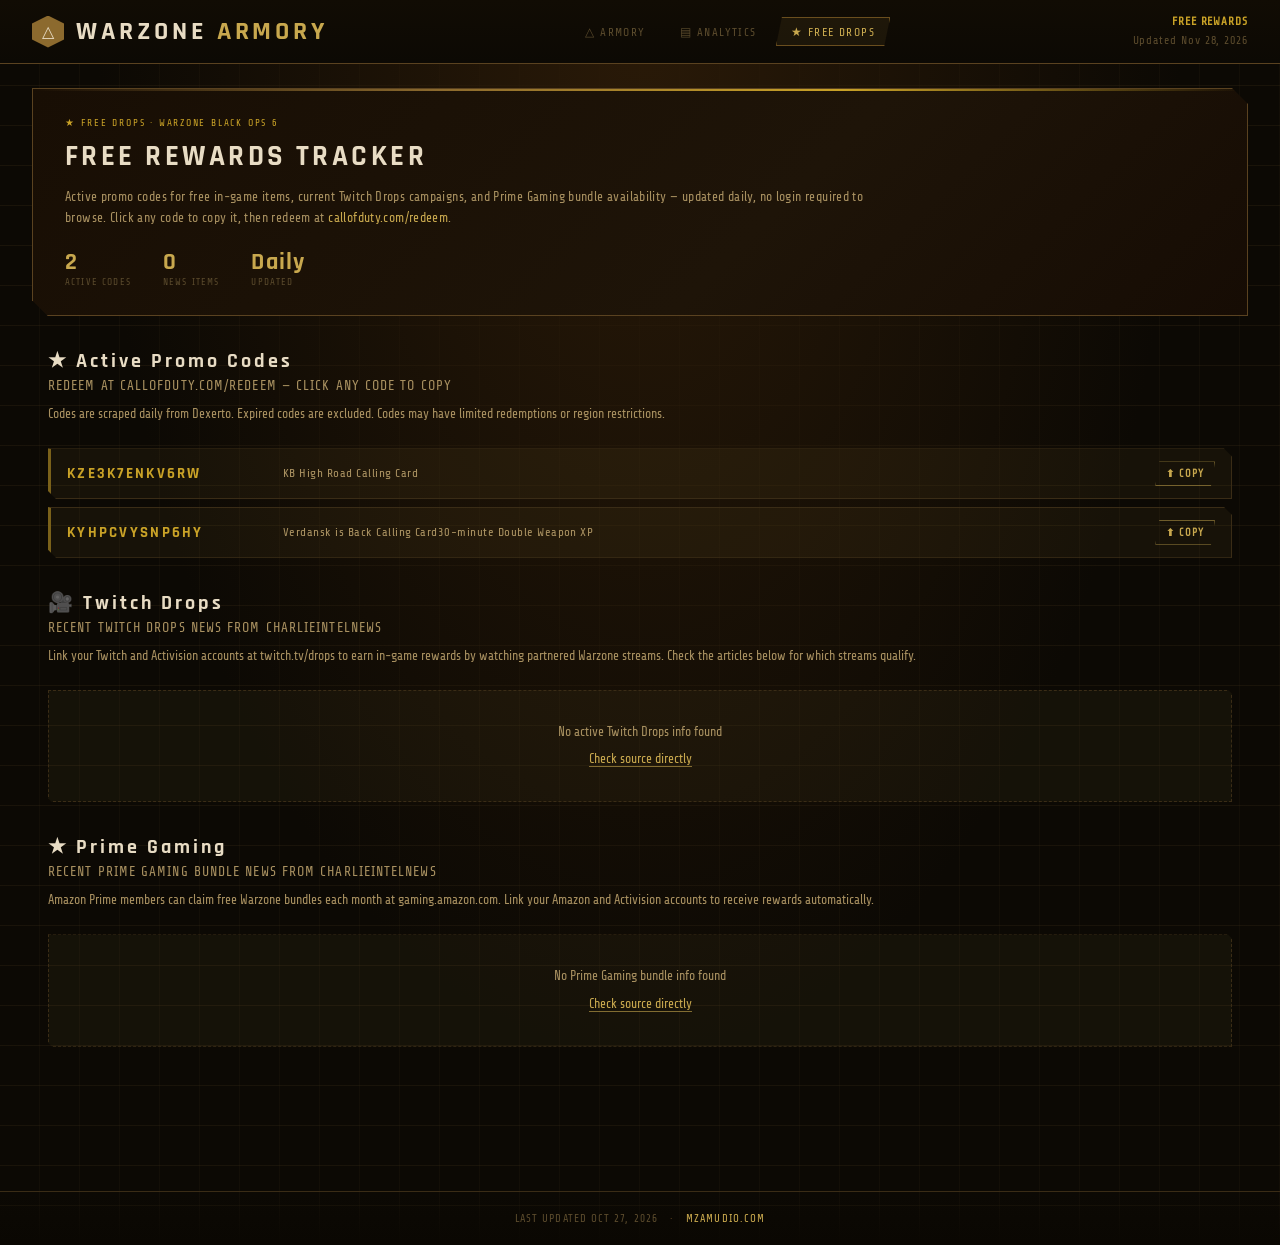
<file: frontend/rewards.html>
<!DOCTYPE html>
<html lang="en">
<head>
  <meta charset="UTF-8">
  <meta name="viewport" content="width=device-width, initial-scale=1.0">
  <title>WARZONE ARMORY — Free Drops</title>
  <meta name="description" content="Free promo codes, Twitch Drops, and Prime Gaming rewards for Call of Duty Warzone. Updated daily.">

  <link rel="preconnect" href="https://fonts.googleapis.com">
  <link href="https://fonts.googleapis.com/css2?family=Rajdhani:wght@600;700&family=Share+Tech&display=swap" rel="stylesheet">

  <link rel="stylesheet" href="css/style.css">
  <link rel="stylesheet" href="css/rewards.css">
</head>
<body>

  <!-- ===== HEADER ===== -->
  <header>
    <div class="logo">
      <div class="logo-icon">&#9651;</div>
      <h1>WARZONE <span>ARMORY</span></h1>
    </div>
    <nav class="header-nav">
      <a href="index.html" class="nav-link">&#9651; Armory</a>
      <a href="analytics.html" class="nav-link">&#9636; Analytics</a>
      <a href="rewards.html" class="nav-link active">&#9733; Free Drops</a>
    </nav>
    <div class="header-meta">
      <div class="season-tag" id="season-tag">FREE REWARDS</div>
      <div id="last-updated-label">Loading...</div>
    </div>
  </header>

  <!-- ===== MAIN ===== -->
  <main class="page-wrapper">

    <!-- Loading -->
    <div class="loading-screen" id="loading">
      <div class="spinner"></div>
      <div class="loading-text">Loading rewards data...</div>
    </div>

    <!-- Content -->
    <div id="content" style="display:none">

      <!-- Hero -->
      <section class="hero-intro">
        <div class="hero-badge">&#9733; FREE DROPS · WARZONE BLACK OPS 6</div>
        <h2 class="hero-title">Free Rewards Tracker</h2>
        <p class="hero-desc">
          Active promo codes for free in-game items, current Twitch Drops campaigns,
          and Prime Gaming bundle availability — updated daily, no login required to browse.
          Click any code to copy it, then redeem at
          <strong>callofduty.com/redeem</strong>.
        </p>
        <div class="hero-stats" id="hero-stats">
          <div class="hero-stat">
            <span class="hero-stat-val" id="hero-code-count">—</span>
            <span class="hero-stat-lbl">Active Codes</span>
          </div>
          <div class="hero-stat">
            <span class="hero-stat-val" id="hero-news-count">—</span>
            <span class="hero-stat-lbl">News Items</span>
          </div>
          <div class="hero-stat">
            <span class="hero-stat-val">Daily</span>
            <span class="hero-stat-lbl">Updated</span>
          </div>
        </div>
      </section>

      <!-- Promo Codes Section -->
      <section class="rewards-section" id="codes-section">
        <div class="section-header">
          <h2 class="section-title">&#9733; Active Promo Codes</h2>
          <p class="section-subtitle">Redeem at callofduty.com/redeem — click any code to copy</p>
          <p class="section-desc">
            Codes are scraped daily from Dexerto. Expired codes are excluded.
            Codes may have limited redemptions or region restrictions.
          </p>
        </div>
        <div id="codes-list"></div>
      </section>

      <!-- Twitch Drops Section -->
      <section class="rewards-section" id="twitch-section">
        <div class="section-header">
          <h2 class="section-title">&#127909; Twitch Drops</h2>
          <p class="section-subtitle">Recent Twitch Drops news from CharlieintelNEWS</p>
          <p class="section-desc">
            Link your Twitch and Activision accounts at twitch.tv/drops to earn in-game rewards
            by watching partnered Warzone streams. Check the articles below for which streams qualify.
          </p>
        </div>
        <div id="twitch-list"></div>
      </section>

      <!-- Prime Gaming Section -->
      <section class="rewards-section" id="prime-section">
        <div class="section-header">
          <h2 class="section-title">&#9733; Prime Gaming</h2>
          <p class="section-subtitle">Recent Prime Gaming bundle news from CharlieintelNEWS</p>
          <p class="section-desc">
            Amazon Prime members can claim free Warzone bundles each month at gaming.amazon.com.
            Link your Amazon and Activision accounts to receive rewards automatically.
          </p>
        </div>
        <div id="prime-list"></div>
      </section>

    </div>
  </main>

  <footer class="site-footer">
    <div class="footer-inner">
      <span id="footer-updated">Updated daily</span>
      <span class="footer-sep">·</span>
      <a href="https://www.mzamudio.com" target="_blank" rel="noopener noreferrer" class="footer-link">mzamudio.com</a>
    </div>
  </footer>

  <script src="js/rewards.js"></script>
</body>
</html>
</file>
<file: frontend/css/style.css>
/* ============================================================
   WARZONE ARMORY — Desert Dark Theme
   ============================================================ */

:root {
  --bg-base:        #0c0904;
  --bg-surface:     #161008;
  --bg-card:        #1c140a;
  --bg-card-hover:  #261c0e;
  --bg-panel:       #110d06;

  --border:         #3a2c16;
  --border-accent:  #5a4220;

  --sand-dim:       #6a4e1e;
  --sand-mid:       #8c6a2e;
  --sand-bright:    #c8a84e;
  --gold:           #c9a227;
  --gold-dim:       #7a611a;
  --orange:         #c86d1a;
  --red:            #8b2020;

  --text-primary:   #e8dcc4;
  --text-secondary: #a89060;
  --text-muted:     #5a4a2c;

  --font-title: 'Rajdhani', 'Impact', 'Arial Narrow', sans-serif;
  --font-body:  'Share Tech', 'Courier New', monospace;
}

/* ---- Reset & Base ---- */
*, *::before, *::after { box-sizing: border-box; margin: 0; padding: 0; }

html { font-size: 16px; scroll-behavior: smooth; }

body {
  background: var(--bg-base);
  color: var(--text-primary);
  font-family: var(--font-body);
  min-height: 100vh;
  /* subtle hex grid texture */
  background-image:
    radial-gradient(ellipse at 50% 0%, #2a1a08 0%, transparent 60%),
    repeating-linear-gradient(
      0deg,
      transparent,
      transparent 39px,
      rgba(58, 44, 22, 0.3) 39px,
      rgba(58, 44, 22, 0.3) 40px
    ),
    repeating-linear-gradient(
      90deg,
      transparent,
      transparent 39px,
      rgba(58, 44, 22, 0.15) 39px,
      rgba(58, 44, 22, 0.15) 40px
    );
}

/* ---- Header ---- */
header {
  background: linear-gradient(180deg, #110c04 0%, var(--bg-base) 100%);
  border-bottom: 1px solid var(--border-accent);
  padding: 0 2rem;
  position: sticky;
  top: 0;
  z-index: 100;
  display: flex;
  align-items: center;
  justify-content: space-between;
  height: 64px;
}

.logo {
  display: flex;
  align-items: center;
  gap: 0.75rem;
}

.logo-icon {
  width: 32px;
  height: 32px;
  background: var(--sand-mid);
  clip-path: polygon(50% 0%, 100% 25%, 100% 75%, 50% 100%, 0% 75%, 0% 25%);
  display: flex;
  align-items: center;
  justify-content: center;
  font-size: 16px;
}

.logo h1 {
  font-family: var(--font-title);
  font-size: 1.6rem;
  font-weight: 700;
  letter-spacing: 0.15em;
  text-transform: uppercase;
  color: var(--text-primary);
}

.logo h1 span {
  color: var(--sand-bright);
}

.header-meta {
  font-size: 0.72rem;
  color: var(--text-muted);
  letter-spacing: 0.08em;
  text-align: right;
  line-height: 1.6;
}

.header-meta .season-tag {
  color: var(--gold);
  font-weight: 700;
}

/* ---- Layout ---- */
.page-wrapper {
  max-width: 1400px;
  margin: 0 auto;
  padding: 1.5rem 2rem 3rem;
}

/* ---- Hero Intro ---- */
.hero-intro {
  border: 1px solid var(--border-accent);
  background: linear-gradient(135deg, #180e04 0%, #1e1408 60%, #160c04 100%);
  clip-path: polygon(0 0, calc(100% - 16px) 0, 100% 16px, 100% 100%, 16px 100%, 0 calc(100% - 16px));
  padding: 1.75rem 2rem;
  margin-bottom: 2rem;
  position: relative;
}

.hero-intro::before {
  content: '';
  position: absolute;
  top: 0; left: 0; right: 0;
  height: 2px;
  background: linear-gradient(90deg, transparent, var(--sand-mid), var(--gold), transparent);
}

.hero-badge {
  font-size: 0.62rem;
  letter-spacing: 0.18em;
  color: var(--gold);
  text-transform: uppercase;
  margin-bottom: 0.6rem;
}

.hero-title {
  font-family: var(--font-title);
  font-size: 1.8rem;
  font-weight: 700;
  letter-spacing: 0.12em;
  text-transform: uppercase;
  color: var(--text-primary);
  margin-bottom: 0.75rem;
}

.hero-desc {
  font-size: 0.8rem;
  line-height: 1.7;
  color: var(--text-secondary);
  max-width: 820px;
  letter-spacing: 0.03em;
}

.hero-desc strong { color: var(--sand-bright); font-weight: 400; }

.hero-stats {
  display: flex;
  gap: 2rem;
  margin-top: 1.25rem;
  flex-wrap: wrap;
}

.hero-stat {
  display: flex;
  flex-direction: column;
  align-items: flex-start;
}

.hero-stat-val {
  font-family: var(--font-title);
  font-size: 1.5rem;
  font-weight: 700;
  color: var(--sand-bright);
  letter-spacing: 0.05em;
  line-height: 1;
}

.hero-stat-lbl {
  font-size: 0.6rem;
  letter-spacing: 0.12em;
  color: var(--text-muted);
  text-transform: uppercase;
  margin-top: 0.2rem;
}

/* ---- Module descriptions ---- */
.module-desc {
  font-size: 0.72rem;
  color: var(--text-muted);
  letter-spacing: 0.05em;
  line-height: 1.6;
  margin-bottom: 0.75rem;
  padding-left: 0.5rem;
  border-left: 2px solid var(--border-accent);
}

.module-label {
  display: block;
  font-size: 0.62rem;
  letter-spacing: 0.15em;
  color: var(--sand-bright);
  text-transform: uppercase;
  margin-bottom: 0.2rem;
}

.search-module { margin-bottom: 1.5rem; }
.search-module .search-bar { margin-bottom: 0; }

/* ---- Tooltips ---- */
[data-tooltip] {
  position: relative;
  cursor: help;
  border-bottom: 1px dotted var(--text-muted);
}

[data-tooltip]::after {
  content: attr(data-tooltip);
  position: absolute;
  bottom: calc(100% + 8px);
  left: 50%;
  transform: translateX(-50%);
  background: #110d06;
  border: 1px solid var(--border-accent);
  color: var(--text-secondary);
  font-size: 0.68rem;
  line-height: 1.5;
  letter-spacing: 0.03em;
  white-space: nowrap;
  max-width: 280px;
  white-space: normal;
  padding: 0.5rem 0.75rem;
  pointer-events: none;
  opacity: 0;
  transition: opacity 0.15s ease;
  z-index: 200;
  clip-path: polygon(0 0, calc(100% - 6px) 0, 100% 6px, 100% 100%, 6px 100%, 0 calc(100% - 6px));
}

[data-tooltip]:hover::after {
  opacity: 1;
}

/* Stat label tooltips open upward and don't need dotted border */
.stat-label[data-tooltip] {
  border-bottom: none;
  text-decoration: underline dotted var(--text-muted);
}

/* ---- Filters Bar ---- */
.filters-section {
  margin-bottom: 1.5rem;
}

.filter-group {
  margin-bottom: 0.75rem;
}

.filter-label {
  font-size: 0.65rem;
  letter-spacing: 0.15em;
  color: var(--text-muted);
  text-transform: uppercase;
  margin-bottom: 0.4rem;
}

.filter-tabs {
  display: flex;
  flex-wrap: wrap;
  gap: 0.4rem;
}

.tab-btn {
  background: var(--bg-surface);
  border: 1px solid var(--border);
  color: var(--text-secondary);
  padding: 0.35rem 0.9rem;
  font-family: var(--font-body);
  font-size: 0.78rem;
  letter-spacing: 0.08em;
  text-transform: uppercase;
  cursor: pointer;
  clip-path: polygon(6px 0%, 100% 0%, calc(100% - 6px) 100%, 0% 100%);
  transition: all 0.15s ease;
  white-space: nowrap;
}

.tab-btn:hover {
  background: var(--bg-card-hover);
  border-color: var(--sand-dim);
  color: var(--text-primary);
}

.tab-btn.active {
  background: var(--sand-dim);
  border-color: var(--sand-bright);
  color: #fff;
  font-weight: 700;
}

/* Playstyle tabs get special colors */
.tab-btn[data-playstyle="aggressive"].active  { background: #6b2a2a; border-color: #c85050; }
.tab-btn[data-playstyle="long_range"].active  { background: #1e4a6e; border-color: #3a8fc9; }
.tab-btn[data-playstyle="balanced"].active    { background: var(--sand-dim); border-color: var(--sand-bright); }
.tab-btn[data-playstyle="sniper_support"].active { background: #5a4010; border-color: var(--gold); }

/* ---- Search ---- */
.search-bar {
  position: relative;
  margin-bottom: 1.5rem;
}

.search-bar input {
  width: 100%;
  background: var(--bg-surface);
  border: 1px solid var(--border);
  color: var(--text-primary);
  font-family: var(--font-body);
  font-size: 0.85rem;
  padding: 0.6rem 1rem 0.6rem 2.5rem;
  outline: none;
  letter-spacing: 0.05em;
  clip-path: polygon(8px 0%, 100% 0%, calc(100% - 8px) 100%, 0% 100%);
  transition: border-color 0.2s;
}

.search-bar input::placeholder { color: var(--text-muted); }
.search-bar input:focus { border-color: var(--sand-mid); }

.search-icon {
  position: absolute;
  left: 0.75rem;
  top: 50%;
  transform: translateY(-50%);
  color: var(--text-muted);
  font-size: 0.85rem;
  pointer-events: none;
}

/* ---- Results count ---- */
.results-bar {
  display: flex;
  align-items: center;
  justify-content: space-between;
  margin-bottom: 1rem;
  font-size: 0.72rem;
  letter-spacing: 0.1em;
  color: var(--text-muted);
  text-transform: uppercase;
}

.results-bar .count { color: var(--sand-bright); font-weight: 700; }

/* ---- Weapons Grid ---- */
.weapons-grid {
  display: grid;
  grid-template-columns: repeat(auto-fill, minmax(200px, 1fr));
  gap: 1rem;
}

/* ---- Weapon Card ---- */
.weapon-card {
  background: var(--bg-card);
  border: 1px solid var(--border);
  cursor: pointer;
  transition: all 0.18s ease;
  clip-path: polygon(0 0, calc(100% - 12px) 0, 100% 12px, 100% 100%, 12px 100%, 0 calc(100% - 12px));
  position: relative;
  overflow: hidden;
}

.weapon-card::before {
  content: '';
  position: absolute;
  inset: 0;
  background: linear-gradient(135deg, rgba(140,106,46,0.08) 0%, transparent 60%);
  pointer-events: none;
}

.weapon-card:hover {
  border-color: var(--sand-mid);
  background: var(--bg-card-hover);
  transform: translateY(-2px);
}

.weapon-card.active {
  border-color: var(--sand-bright);
  background: var(--bg-card-hover);
  box-shadow: 0 0 16px rgba(200, 168, 78, 0.2), inset 0 0 12px rgba(200,168,78,0.05);
}

.card-type-bar {
  height: 3px;
  background: var(--sand-dim);
}

/* Type colors */
.card-type-bar[data-type="Assault Rifle"]  { background: #7a6030; }
.card-type-bar[data-type="SMG"]            { background: #7a3a2a; }
.card-type-bar[data-type="LMG"]            { background: #8a5a20; }
.card-type-bar[data-type="Sniper Rifle"],
.card-type-bar[data-type="Sniper"]         { background: #3a4e6e; }
.card-type-bar[data-type="Marksman Rifle"] { background: #5a4060; }
.card-type-bar[data-type="Battle Rifle"]   { background: #4a5040; }
.card-type-bar[data-type="Shotgun"]        { background: #8b2020; }
.card-type-bar[data-type="Pistol"]         { background: #6a5828; }

.card-img-wrap {
  display: flex;
  align-items: center;
  justify-content: center;
  padding: 1.2rem 1rem 0.8rem;
  height: 90px;
}

.card-img-wrap img {
  max-width: 100%;
  max-height: 70px;
  object-fit: contain;
  filter: drop-shadow(0 2px 8px rgba(0,0,0,0.6));
  transition: transform 0.2s;
}

.weapon-card:hover .card-img-wrap img { transform: scale(1.05); }

.card-no-img {
  font-size: 2rem;
  color: var(--text-muted);
}

.card-info {
  padding: 0 0.75rem 0.8rem;
  border-top: 1px solid var(--border);
}

.card-name {
  font-family: var(--font-title);
  font-size: 0.95rem;
  font-weight: 700;
  letter-spacing: 0.08em;
  text-transform: uppercase;
  color: var(--text-primary);
  margin-top: 0.5rem;
  white-space: nowrap;
  overflow: hidden;
  text-overflow: ellipsis;
}

.card-type {
  font-size: 0.65rem;
  letter-spacing: 0.1em;
  text-transform: uppercase;
  color: var(--text-muted);
  margin-top: 0.15rem;
}

.card-badges {
  display: flex;
  gap: 0.3rem;
  margin-top: 0.5rem;
  flex-wrap: wrap;
}

.badge {
  font-size: 0.58rem;
  letter-spacing: 0.08em;
  text-transform: uppercase;
  padding: 0.15rem 0.4rem;
  border: 1px solid;
  clip-path: polygon(3px 0%, 100% 0%, calc(100% - 3px) 100%, 0% 100%);
}

.badge-loadout  { border-color: var(--sand-dim); color: var(--sand-bright); }
.badge-game     { border-color: var(--border); color: var(--text-muted); }
.badge-meta     { border-color: var(--gold); color: var(--gold); background: rgba(201,162,39,0.12); }
.badge-sleeper  { border-color: #4a9fd4; color: #4a9fd4; background: rgba(74,159,212,0.10); }

.card-attach-match {
  font-size: 0.58rem;
  color: var(--sand-bright);
  margin-top: 0.35rem;
  white-space: nowrap;
  overflow: hidden;
  text-overflow: ellipsis;
  letter-spacing: 0.04em;
}

/* ---- Detail Panel ---- */
.detail-overlay {
  display: none;
  position: fixed;
  inset: 0;
  background: rgba(0,0,0,0.7);
  z-index: 200;
  backdrop-filter: blur(2px);
}

.detail-overlay.open { display: flex; align-items: center; justify-content: center; }

.detail-panel {
  background: var(--bg-panel);
  border: 1px solid var(--border-accent);
  width: min(700px, 95vw);
  max-height: 90vh;
  overflow-y: auto;
  clip-path: polygon(0 0, calc(100% - 20px) 0, 100% 20px, 100% 100%, 20px 100%, 0 calc(100% - 20px));
  box-shadow: 0 0 40px rgba(0,0,0,0.8), 0 0 80px rgba(140,106,46,0.08);
  scrollbar-width: thin;
  scrollbar-color: var(--sand-dim) transparent;
}

/* ---- Panel Header ---- */
.panel-header {
  display: flex;
  align-items: flex-start;
  gap: 1.5rem;
  padding: 1.5rem;
  border-bottom: 1px solid var(--border);
  background: linear-gradient(135deg, #1c1206 0%, var(--bg-panel) 100%);
}

.panel-weapon-img {
  flex-shrink: 0;
  width: 160px;
  height: 80px;
  display: flex;
  align-items: center;
  justify-content: center;
}

.panel-weapon-img img {
  max-width: 100%;
  max-height: 100%;
  object-fit: contain;
  filter: drop-shadow(0 4px 12px rgba(0,0,0,0.7));
}

.panel-title-block { flex: 1; }

.panel-weapon-type {
  font-size: 0.65rem;
  letter-spacing: 0.2em;
  color: var(--sand-bright);
  text-transform: uppercase;
  margin-bottom: 0.3rem;
}

.panel-weapon-name {
  font-family: var(--font-title);
  font-size: 2rem;
  font-weight: 700;
  letter-spacing: 0.1em;
  text-transform: uppercase;
  line-height: 1.1;
}

.panel-weapon-desc {
  font-size: 0.78rem;
  color: var(--text-secondary);
  margin-top: 0.5rem;
  line-height: 1.5;
}

.panel-close {
  background: none;
  border: 1px solid var(--border);
  color: var(--text-muted);
  width: 32px;
  height: 32px;
  cursor: pointer;
  font-size: 1rem;
  display: flex;
  align-items: center;
  justify-content: center;
  flex-shrink: 0;
  transition: all 0.15s;
}

.panel-close:hover { border-color: var(--red); color: #e05050; }

/* ---- Panel Stats ---- */
.panel-stats {
  display: grid;
  grid-template-columns: repeat(4, 1fr);
  gap: 1px;
  background: var(--border);
  border-bottom: 1px solid var(--border);
}

.stat-cell {
  background: var(--bg-panel);
  padding: 0.75rem;
  text-align: center;
}

.stat-label {
  font-size: 0.6rem;
  letter-spacing: 0.12em;
  text-transform: uppercase;
  color: var(--text-muted);
  margin-bottom: 0.25rem;
}

.stat-value {
  font-family: var(--font-title);
  font-size: 1.3rem;
  font-weight: 700;
  color: var(--gold);
}

.stat-unit {
  font-size: 0.6rem;
  color: var(--text-muted);
  margin-left: 0.15rem;
}

/* ---- Stat Bars (gunsmith diagram) ---- */
.panel-statbars {
  padding: 1rem 1.5rem;
  border-bottom: 1px solid var(--border);
  background: #140e06;
}

.statbars-title {
  font-size: 0.6rem;
  letter-spacing: 0.2em;
  color: var(--text-muted);
  text-transform: uppercase;
  margin-bottom: 0.9rem;
  display: flex;
  align-items: center;
  gap: 0.5rem;
}

.statbars-title::after {
  content: '';
  flex: 1;
  height: 1px;
  background: var(--border);
}

.statbar-row {
  display: flex;
  align-items: center;
  gap: 0.6rem;
  margin-bottom: 0.55rem;
}

.statbar-label {
  font-size: 0.65rem;
  letter-spacing: 0.1em;
  text-transform: uppercase;
  color: var(--text-secondary);
  width: 80px;
  flex-shrink: 0;
  text-align: right;
}

.statbar-track {
  flex: 1;
  height: 8px;
  background: rgba(255,255,255,0.05);
  border: 1px solid var(--border);
  position: relative;
  overflow: visible;
}

/* Base fill */
.statbar-fill {
  position: absolute;
  top: 0;
  left: 0;
  height: 100%;
  background: linear-gradient(90deg, var(--sand-dim) 0%, var(--sand-mid) 100%);
  transition: width 0.5s cubic-bezier(0.4, 0, 0.2, 1);
}

/* Delta bar — appears after base fill, shows attachment effect */
.statbar-delta {
  position: absolute;
  top: 0;
  height: 100%;
  transition: all 0.5s cubic-bezier(0.4, 0, 0.2, 1);
}

.statbar-delta.positive {
  background: linear-gradient(90deg, #5aab60, #7fd486);
  box-shadow: 0 0 6px rgba(90, 171, 96, 0.6);
}

.statbar-delta.negative {
  background: linear-gradient(90deg, #8b2020, #c84040);
  box-shadow: 0 0 6px rgba(200, 64, 64, 0.5);
}

/* Tick marks at 25%, 50%, 75% */
.statbar-track::before,
.statbar-track::after {
  content: '';
  position: absolute;
  top: -2px;
  bottom: -2px;
  width: 1px;
  background: rgba(255,255,255,0.08);
}

.statbar-track::before { left: 25%; }
.statbar-track::after  { left: 75%; }

.statbar-mid-tick {
  position: absolute;
  top: -2px;
  bottom: -2px;
  left: 50%;
  width: 1px;
  background: rgba(255,255,255,0.12);
}

.statbar-value {
  font-size: 0.65rem;
  color: var(--text-muted);
  width: 36px;
  text-align: right;
  flex-shrink: 0;
  font-family: monospace;
}

.statbar-delta-label {
  font-size: 0.65rem;
  width: 28px;
  text-align: left;
  flex-shrink: 0;
  font-weight: 700;
}

.statbar-delta-label.pos { color: #7fd486; }
.statbar-delta-label.neg { color: #c84040; }
.statbar-delta-label.neu { color: var(--text-muted); }

.statbars-legend {
  display: flex;
  gap: 1.2rem;
  margin-top: 0.7rem;
  padding-top: 0.6rem;
  border-top: 1px solid var(--border);
}

.legend-item {
  display: flex;
  align-items: center;
  gap: 0.35rem;
  font-size: 0.6rem;
  letter-spacing: 0.08em;
  color: var(--text-muted);
  text-transform: uppercase;
}

.legend-dot {
  width: 10px;
  height: 6px;
  flex-shrink: 0;
}

.legend-dot.base     { background: var(--sand-dim); }
.legend-dot.positive { background: #7fd486; }
.legend-dot.negative { background: #c84040; }

/* ---- Playstyle Selector (inside panel) ---- */
.panel-playstyle-bar {
  display: flex;
  border-bottom: 1px solid var(--border);
}

.playstyle-tab {
  flex: 1;
  background: none;
  border: none;
  border-right: 1px solid var(--border);
  color: var(--text-muted);
  font-family: var(--font-body);
  font-size: 0.72rem;
  letter-spacing: 0.1em;
  text-transform: uppercase;
  padding: 0.75rem 0.5rem;
  cursor: pointer;
  transition: all 0.15s;
  display: flex;
  flex-direction: column;
  align-items: center;
  gap: 0.2rem;
}

.playstyle-tab:last-child { border-right: none; }
.playstyle-tab:hover { background: var(--bg-surface); color: var(--text-primary); }

.playstyle-tab.active {
  background: var(--bg-surface);
  color: var(--text-primary);
  border-bottom: 2px solid var(--sand-bright);
}

.playstyle-tab.no-data { opacity: 0.35; cursor: default; }
.playstyle-tab .ps-icon { font-size: 1rem; }

/* ---- Attachments ---- */
.panel-loadout {
  padding: 1.25rem 1.5rem 1.5rem;
}

.loadout-meta {
  display: flex;
  align-items: center;
  justify-content: space-between;
  margin-bottom: 1rem;
}

.loadout-rating {
  display: flex;
  align-items: center;
  gap: 0.4rem;
  font-size: 0.72rem;
  color: var(--text-muted);
  letter-spacing: 0.08em;
  text-transform: uppercase;
}

.rating-stars {
  color: var(--gold);
  font-size: 0.9rem;
}

.loadout-code {
  font-size: 0.65rem;
  letter-spacing: 0.12em;
  color: var(--text-muted);
  font-family: monospace;
}

.attachments-list {
  display: flex;
  flex-direction: column;
  gap: 0.5rem;
}

.attachment-row {
  display: flex;
  align-items: center;
  gap: 0.75rem;
  padding: 0.6rem 0.9rem;
  background: var(--bg-surface);
  border: 1px solid var(--border);
  border-left: 3px solid var(--sand-dim);
  transition: border-color 0.15s;
}

.attachment-row:hover { border-left-color: var(--sand-bright); }

.attachment-slot {
  font-size: 0.62rem;
  letter-spacing: 0.12em;
  text-transform: uppercase;
  color: var(--text-muted);
  min-width: 100px;
}

.attachment-name {
  font-size: 0.85rem;
  color: var(--text-primary);
  font-weight: 600;
}

.no-loadout {
  text-align: center;
  padding: 2rem;
  color: var(--text-muted);
  font-size: 0.8rem;
  letter-spacing: 0.1em;
  text-transform: uppercase;
  border: 1px dashed var(--border);
}

/* ---- Empty State ---- */
.empty-state {
  text-align: center;
  padding: 4rem 2rem;
  color: var(--text-muted);
  grid-column: 1 / -1;
}

.empty-state .empty-icon { font-size: 3rem; margin-bottom: 1rem; opacity: 0.4; }
.empty-state p { font-size: 0.85rem; letter-spacing: 0.1em; text-transform: uppercase; }

/* ---- Loading ---- */
.loading-screen {
  display: flex;
  flex-direction: column;
  align-items: center;
  justify-content: center;
  min-height: 60vh;
  gap: 1rem;
}

.spinner {
  width: 40px;
  height: 40px;
  border: 3px solid var(--border);
  border-top-color: var(--sand-bright);
  border-radius: 50%;
  animation: spin 0.8s linear infinite;
}

@keyframes spin { to { transform: rotate(360deg); } }

.loading-text {
  font-size: 0.72rem;
  letter-spacing: 0.2em;
  color: var(--text-muted);
  text-transform: uppercase;
}

/* ---- Scrollbar ---- */
::-webkit-scrollbar { width: 6px; }
::-webkit-scrollbar-track { background: var(--bg-base); }
::-webkit-scrollbar-thumb { background: var(--sand-dim); border-radius: 3px; }

/* ---- Footer ---- */
.site-footer {
  border-top: 1px solid var(--border);
  margin-top: 4rem;
  padding: 1.25rem 2rem;
  background: linear-gradient(0deg, #0a0702 0%, transparent 100%);
}

.footer-inner {
  max-width: 1400px;
  margin: 0 auto;
  display: flex;
  align-items: center;
  justify-content: center;
  gap: 0.75rem;
  font-size: 0.68rem;
  letter-spacing: 0.1em;
  color: var(--text-muted);
  text-transform: uppercase;
}

.footer-sep { color: var(--border-accent); }

.footer-link {
  color: var(--sand-bright);
  text-decoration: none;
  transition: color 0.15s;
}

.footer-link:hover { color: var(--gold); }

/* ---- Responsive ---- */
@media (max-width: 768px) {
  header { padding: 0 1rem; }
  .page-wrapper { padding: 1rem; }
  .weapons-grid { grid-template-columns: repeat(auto-fill, minmax(150px, 1fr)); gap: 0.75rem; }
  .panel-header { flex-direction: column; }
  .panel-weapon-img { width: 100%; height: 100px; }
  .panel-stats { grid-template-columns: repeat(2, 1fr); }
  .panel-weapon-name { font-size: 1.5rem; }
  .logo h1 { font-size: 1.2rem; }
  .hero-intro { padding: 1.25rem; }
  .hero-title { font-size: 1.3rem; }
  .hero-stats { gap: 1.25rem; }
  [data-tooltip]::after { max-width: 220px; font-size: 0.65rem; }
}
</file>
<file: frontend/css/rewards.css>
/**
 * Warzone Armory — Free Drops / Rewards CSS
 * Standalone styles for the rewards page (promo codes, Twitch Drops, Prime Gaming)
 */

/* ============================================================================
   Header Navigation (shared across all pages)
   ============================================================================ */

.header-nav {
  display: flex;
  gap: 0.25rem;
}

.nav-link {
  font-family: var(--font-body);
  font-size: 0.72rem;
  letter-spacing: 0.12em;
  text-transform: uppercase;
  text-decoration: none;
  color: var(--text-muted);
  padding: 0.4rem 0.9rem;
  border: 1px solid transparent;
  clip-path: polygon(6px 0%, 100% 0%, calc(100% - 6px) 100%, 0% 100%);
  transition: all 0.15s;
}

.nav-link:hover {
  color: var(--text-primary);
  border-color: var(--border);
  background: var(--bg-surface);
}

.nav-link.active {
  color: var(--sand-bright);
  border-color: var(--sand-dim);
  background: rgba(140, 106, 46, 0.12);
}

/* ============================================================================
   Rewards Sections
   ============================================================================ */

.rewards-section {
  margin: 2rem 0;
  padding: 0 1rem;
}

.rewards-section .section-header {
  margin-bottom: 1.5rem;
}

.rewards-section .section-title {
  font-family: var(--font-title);
  font-size: 1.25rem;
  font-weight: 700;
  letter-spacing: 0.15em;
  color: var(--text-primary);
  margin-bottom: 0.25rem;
}

.rewards-section .section-subtitle {
  font-size: 0.85rem;
  color: var(--text-secondary);
  letter-spacing: 0.08em;
  text-transform: uppercase;
  margin-bottom: 0.75rem;
  margin-top: 0;
}

.rewards-section .section-desc {
  font-size: 0.8rem;
  color: var(--text-secondary);
  line-height: 1.5;
  margin: 0.5rem 0 0 0;
}

/* ============================================================================
   Promo Code List
   ============================================================================ */

.rewards-code-list {
  display: flex;
  flex-direction: column;
  gap: 0.5rem;
}

.reward-code-row {
  display: grid;
  grid-template-columns: 200px 1fr auto;
  align-items: center;
  gap: 1rem;
  padding: 0.75rem 1rem;
  background: rgba(200, 168, 78, 0.06);
  border: 1px solid var(--border);
  border-left: 3px solid var(--gold-dim);
  clip-path: polygon(0 0, calc(100% - 8px) 0, 100% 8px, 100% 100%, 8px 100%, 0 calc(100% - 8px));
  transition: all 0.15s ease;
}

.reward-code-row:hover {
  border-left-color: var(--sand-bright);
  background: rgba(200, 168, 78, 0.12);
}

.reward-code-value {
  font-family: var(--font-title);
  font-size: 0.95rem;
  font-weight: 700;
  letter-spacing: 0.15em;
  text-transform: uppercase;
  color: var(--gold);
  word-break: break-all;
}

.reward-code-reward {
  font-size: 0.75rem;
  color: var(--text-secondary);
  letter-spacing: 0.04em;
  line-height: 1.3;
}

.copy-btn {
  background: none;
  border: 1px solid rgba(200, 168, 78, 0.5);
  color: var(--sand-bright);
  font-family: var(--font-body);
  font-size: 0.65rem;
  letter-spacing: 0.12em;
  text-transform: uppercase;
  font-weight: 600;
  padding: 0.3rem 0.6rem;
  cursor: pointer;
  clip-path: polygon(4px 0%, 100% 0%, calc(100% - 4px) 100%, 0% 100%);
  transition: all 0.15s ease;
  white-space: nowrap;
  outline: none;
}

.copy-btn:hover {
  background: rgba(200, 168, 78, 0.15);
  border-color: var(--sand-bright);
  transform: translateY(-1px);
}

.copy-btn.copied {
  background: rgba(200, 168, 78, 0.25);
  color: #fff;
  border-color: var(--sand-bright);
}

/* ============================================================================
   News Cards (Twitch Drops & Prime Gaming)
   ============================================================================ */

.rewards-news-list {
  display: flex;
  flex-direction: column;
  gap: 0.5rem;
}

.news-card {
  display: block;
  text-decoration: none;
  padding: 0.9rem 1rem;
  background: rgba(200, 168, 78, 0.06);
  border: 1px solid var(--border);
  border-left: 3px solid var(--border-accent);
  clip-path: polygon(0 0, calc(100% - 8px) 0, 100% 8px, 100% 100%, 8px 100%, 0 calc(100% - 8px));
  transition: all 0.15s ease;
  color: inherit;
}

.news-card:hover {
  border-left-color: var(--sand-bright);
  background: rgba(200, 168, 78, 0.12);
  transform: translateX(2px);
}

.news-card-title {
  font-size: 0.85rem;
  color: var(--text-primary);
  letter-spacing: 0.03em;
  line-height: 1.4;
  margin-bottom: 0.4rem;
  font-weight: 500;
}

.news-card-meta {
  display: flex;
  align-items: center;
  gap: 0.75rem;
  flex-wrap: wrap;
}

.news-source-badge {
  font-size: 0.6rem;
  letter-spacing: 0.12em;
  text-transform: uppercase;
  color: var(--sand-bright);
  border: 1px solid rgba(200, 168, 78, 0.6);
  padding: 0.15rem 0.45rem;
  clip-path: polygon(3px 0%, 100% 0%, calc(100% - 3px) 100%, 0% 100%);
  font-weight: 600;
}

.news-date {
  font-size: 0.65rem;
  color: var(--text-muted);
  letter-spacing: 0.06em;
}

/* ============================================================================
   Empty State
   ============================================================================ */

.rewards-empty {
  padding: 1.5rem 1rem;
  text-align: center;
  background: rgba(200, 168, 78, 0.05);
  border: 1px dashed var(--border);
  clip-path: polygon(0 0, calc(100% - 4px) 0, 100% 4px, 100% 100%, 4px 100%, 0 calc(100% - 4px));
}

.rewards-empty p {
  font-size: 0.8rem;
  color: var(--text-secondary);
  margin: 0.5rem 0;
  line-height: 1.5;
}

.rewards-empty a {
  color: var(--sand-bright);
  text-decoration: none;
  border-bottom: 1px solid rgba(200, 168, 78, 0.6);
  transition: border-color 0.15s;
}

.rewards-empty a:hover {
  border-bottom-color: var(--sand-bright);
}

/* ============================================================================
   Responsive
   ============================================================================ */

@media (max-width: 768px) {
  .reward-code-row {
    grid-template-columns: 1fr;
    grid-auto-flow: row;
    gap: 0.5rem;
  }

  .reward-code-reward {
    grid-column: 1;
  }

  .copy-btn {
    grid-column: 1;
    justify-self: start;
  }
}

@media (max-width: 480px) {
  .rewards-section {
    padding: 0 0.75rem;
  }

  .rewards-section .section-title {
    font-size: 1rem;
  }

  .reward-code-value {
    font-size: 0.85rem;
  }

  .news-card-title {
    font-size: 0.75rem;
  }

  .news-card-meta {
    gap: 0.5rem;
  }
}
</file>
